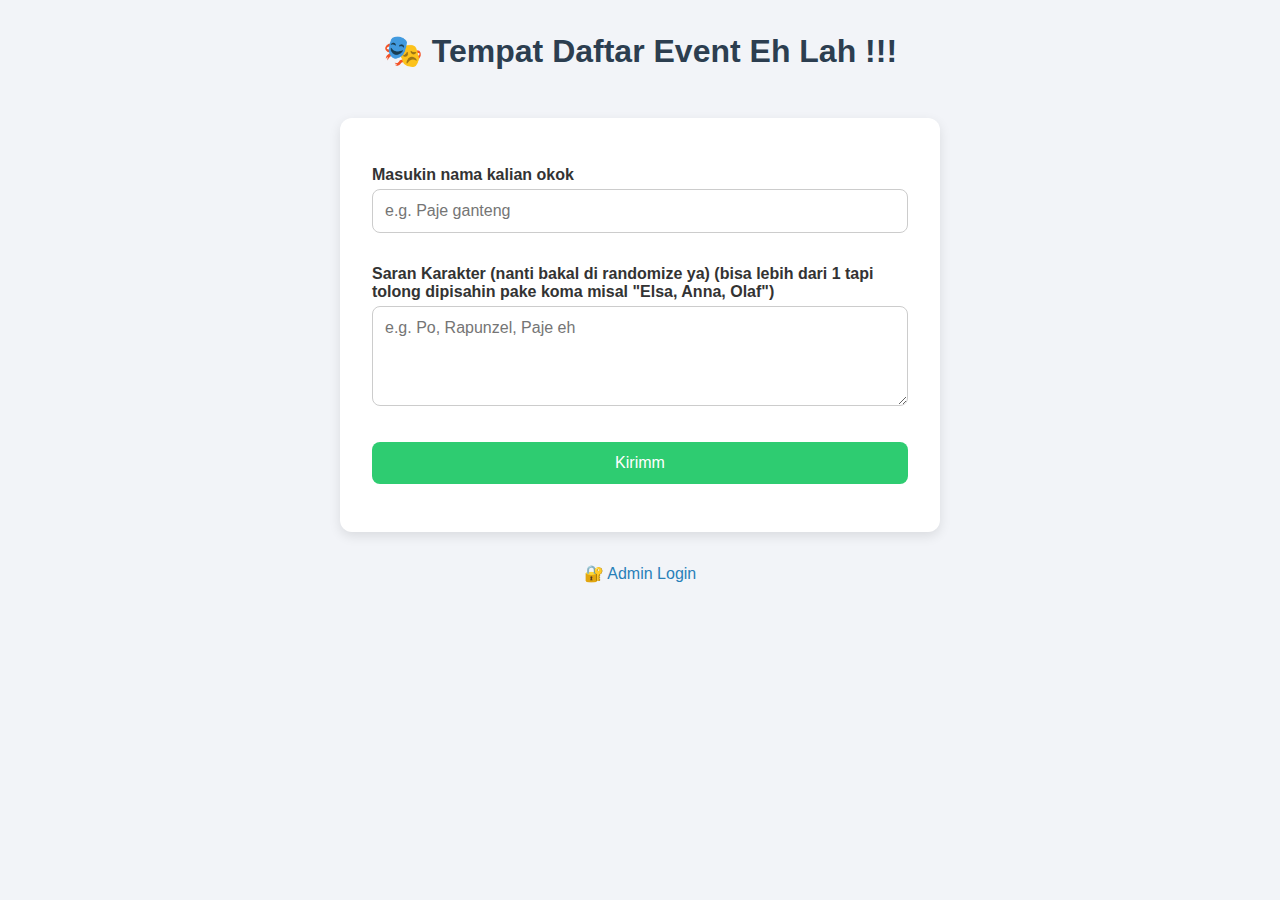
<file: index.html>
<!DOCTYPE html>
<html lang="en">
<head>
  <meta charset="UTF-8" />
  <title>Event 1s Mensive eh lah</title>
  <link rel="stylesheet" href="style.css" />
  <script src="script.js" defer></script>
</head>
<body>
  <div class="container">
    <h1>🎭 Tempat Daftar Event Eh Lah !!!</h1>
    <div class="card">
      <label for="userName">Masukin nama kalian okok</label>
      <input type="text" id="userName" placeholder="e.g. Paje ganteng" />

      <label for="characterSuggestions">Saran Karakter (nanti bakal di randomize ya) (bisa lebih dari 1 tapi tolong dipisahin pake koma misal "Elsa, Anna, Olaf")</label>
      <textarea id="characterSuggestions" placeholder="e.g. Po, Rapunzel, Paje eh"></textarea>

      <button onclick="submitData()">Kirimm</button>
      <p id="submitMessage" class="message success"></p>
    </div>

    <p style="text-align: center; margin-top: 2em;">
      🔐 <a href="admin.html">Admin Login</a>
    </p>
  </div>
</body>
</html>
</file>
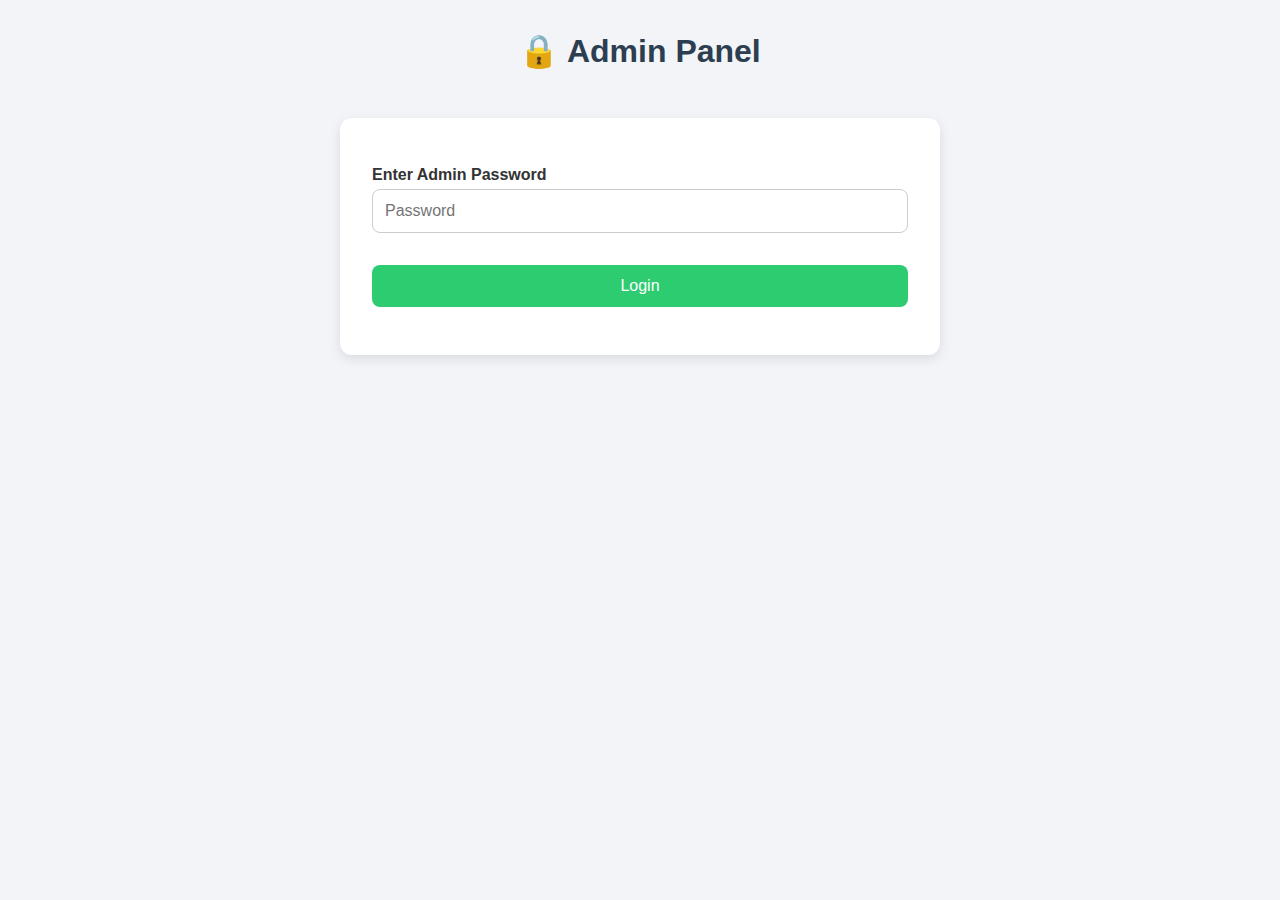
<file: admin.html>
<!DOCTYPE html>
<html lang="en">
<head>
  <meta charset="UTF-8" />
  <title>Admin Panel</title>
  <link rel="stylesheet" href="style.css" />
  <script src="script.js" defer></script>
</head>
<body>
  <div class="container">
    <h1>🔒 Admin Panel</h1>

    <div class="card" id="loginSection">
      <label for="adminPassword">Enter Admin Password</label>
      <input type="password" id="adminPassword" placeholder="Password" />
      <button onclick="checkAdmin()">Login</button>
      <p id="loginMessage" class="message error"></p>
    </div>

    <div class="card" id="adminPanel" style="display: none;">
      <button onclick="showSubmissions()">View Submissions</button>
      <button onclick="assignCharacters()">Assign Characters</button>

      <h3>📥 Submissions</h3>
      <div id="submissionList" class="output">No submissions yet.</div>

      <h3>🎯 Assigned Characters</h3>
      <pre id="assignedList" class="output">Not assigned yet.</pre>
    </div>
  </div>
</body>
</html>
</file>
<file: style.css>
/* Reset + Base */
* {
    box-sizing: border-box;
    font-family: 'Segoe UI', sans-serif;
    margin: 0;
    padding: 0;
  }
  body {
    background: #f2f4f8;
    padding: 2em;
    color: #333;
  }
  .container {
    max-width: 600px;
    margin: auto;
  }
  h1 {
    text-align: center;
    margin-bottom: 1.5em;
    color: #2c3e50;
  }
  
  /* Cards and Forms */
  .card {
    background: #fff;
    border-radius: 12px;
    box-shadow: 0 4px 12px rgba(0,0,0,0.1);
    padding: 2em;
    margin-bottom: 2em;
  }
  label {
    display: block;
    margin-top: 1em;
    margin-bottom: 0.3em;
    font-weight: 600;
  }
  input[type="text"],
  input[type="password"],
  textarea {
    width: 100%;
    padding: 0.75em;
    border: 1px solid #ccc;
    border-radius: 8px;
    margin-bottom: 1em;
    font-size: 1em;
  }
  textarea {
    resize: vertical;
    min-height: 100px;
  }
  button {
    display: block;
    width: 100%;
    padding: 0.75em;
    background: #2ecc71;
    color: white;
    border: none;
    border-radius: 8px;
    font-size: 1em;
    cursor: pointer;
    margin-top: 1em;
    transition: background 0.3s ease;
  }
  button:hover {
    background: #27ae60;
  }
  
  /* Output and Messages */
  .message {
    margin-top: 1em;
    font-weight: bold;
  }
  .success {
    color: #27ae60;
  }
  .error {
    color: #e74c3c;
  }
  .output {
    background: #f9f9f9;
    border: 1px solid #ddd;
    padding: 1em;
    border-radius: 8px;
    white-space: pre-line;
    font-family: monospace;
    font-size: 0.95em;
    margin-top: 1em;
  }
  
  /* Links */
  a {
    color: #2980b9;
    text-decoration: none;
  }
  a:hover {
    text-decoration: underline;
  }
</file>
